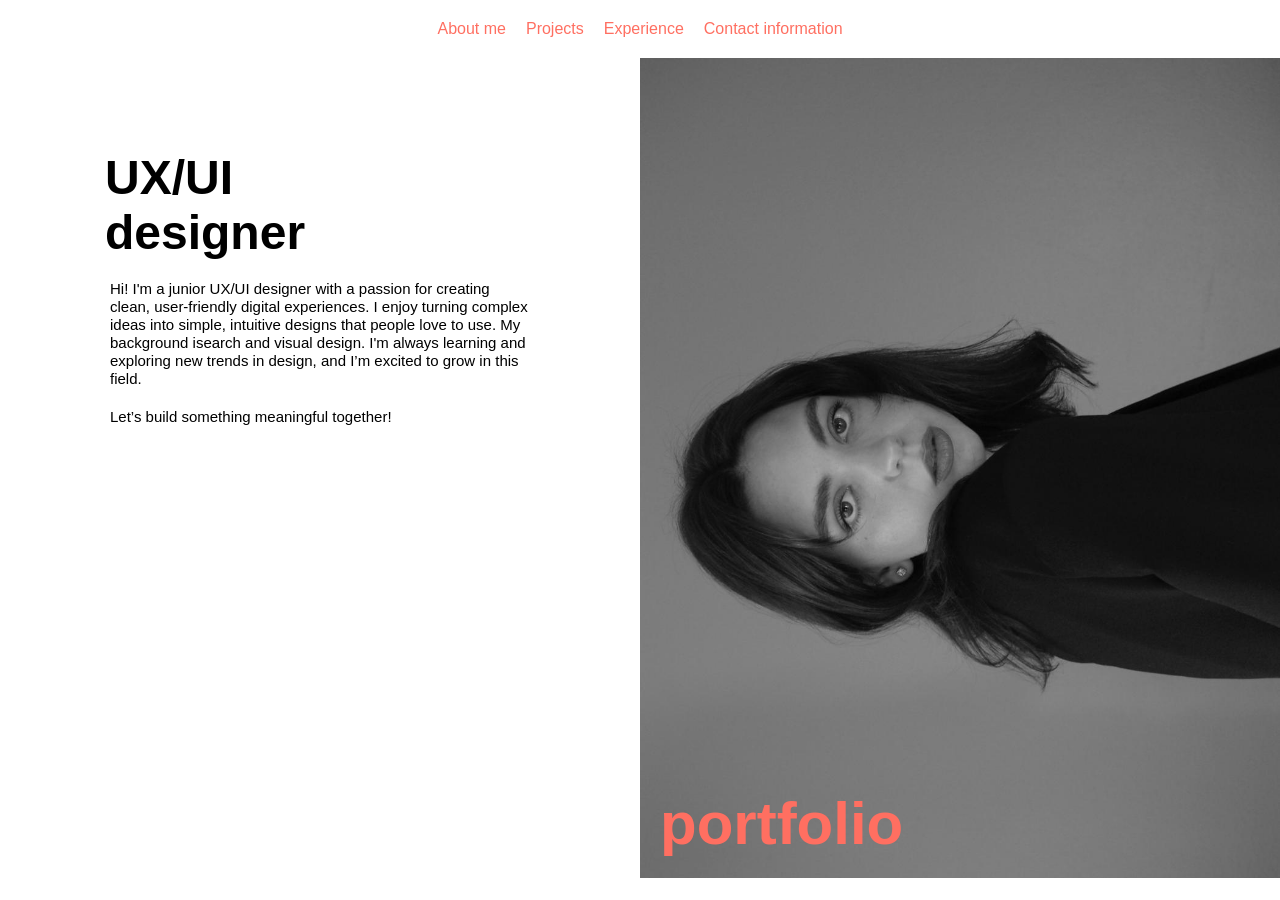
<file: index.html>
<!DOCTYPE html>
<html lang="en">
<head>
  <meta charset="UTF-8">
  <meta name="description" content="UX/UI designer portfolio">
  <meta name="keywords" content="ux, ui, design, portfolio, hire">
  <meta name="author" content="Kristina Medvdedeva">
  <meta name="viewport" content="width=device-width, initial-scale=1.0">
  <title>Kristina's portfolio. About me.</title>
  <link rel="stylesheet" href="style.css">
  <script>
  </script>
</head>
<body>

  <nav>
    <a href="index.html">About me</a>
    <a href="my-projects.html">Projects</a>
    <a href="my-experience.html">Experience</a>
    <a href="contact-info.html">Contact information</a>
  </nav>

  <div class="main">
    <div class="left">
      <h1>UX/UI<br>designer</h1>
      <p>Hi! I'm a junior UX/UI designer with a passion for creating clean, user-friendly digital experiences. I enjoy turning complex ideas into simple, intuitive designs that people love to use. My background isearch and visual design. I'm always learning and exploring new trends in design, and I’m excited to grow in this field.</p>
      <p>Let’s build something meaningful together!</p>
    </div>
    <div class="right">
      <img src="my-photo.jpeg" alt="Kristina's portrait">
      <div class="overlay-text">portfolio</div>
    </div>
  </div>

</body>
</html>
</file>
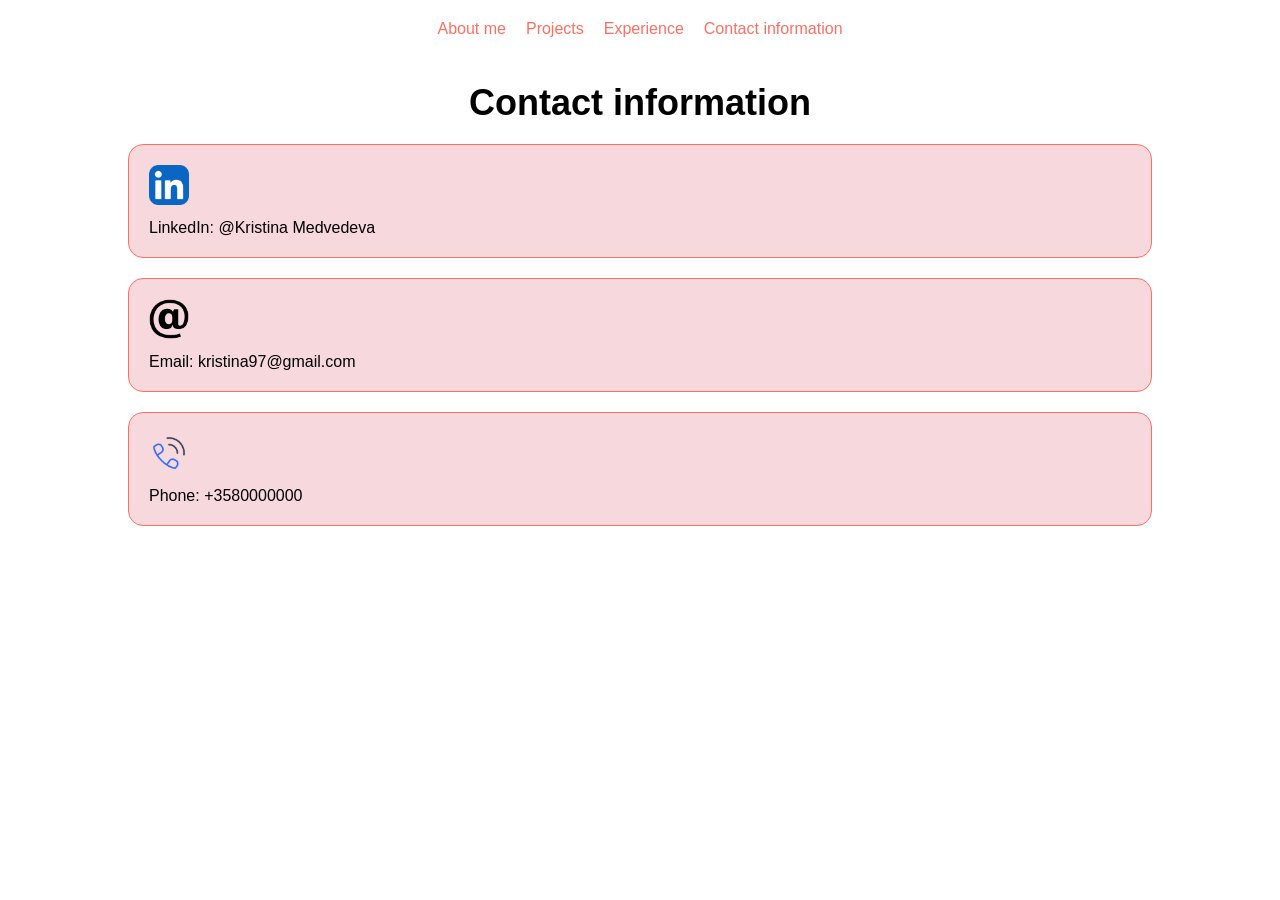
<file: contact-info.html>
<!DOCTYPE html>
<html lang="en">
    <head>
        <meta charset="UTF-8">
        <meta name="description" content="UX/UI designer portfolio">
        <meta name="keywords" content="ux, ui, design, portfolio, hire">
        <meta name="author" content="Kristina Medvdedeva">
        <meta name="viewport" content="width=device-width, initial-scale=1.0">
        <title>Kristina's portfolio. Contact information.</title>
        <link rel="stylesheet" href="style.css">
        <script></script>
    
    </head>
    <body>
        <nav>
            <a href="index.html">About me</a>
            <a href="my-projects.html">Projects</a>
            <a href="my-experience.html">Experience</a>
            <a href="contact-info.html">Contact information</a>
          </nav>

        <h1>Contact information</h1>

        <div class="card">
            <img src="skill-icons--linkedin.png" alt="LinkedIn icon" class="icon">
            <div class="info">LinkedIn: @Kristina Medvedeva</div>
          </div>
        
          <div class="card">
            <img src="entypo--email.png" alt="Email icon" class="icon">
            <div class="info">Email: kristina97@gmail.com</div>
          </div>
        
          <div class="card">
            <img src="marketeq--call.png" alt="Phone icon" class="icon">
            <div class="info">Phone: +3580000000</div>
          </div>
    </body>
    </html>
</file>
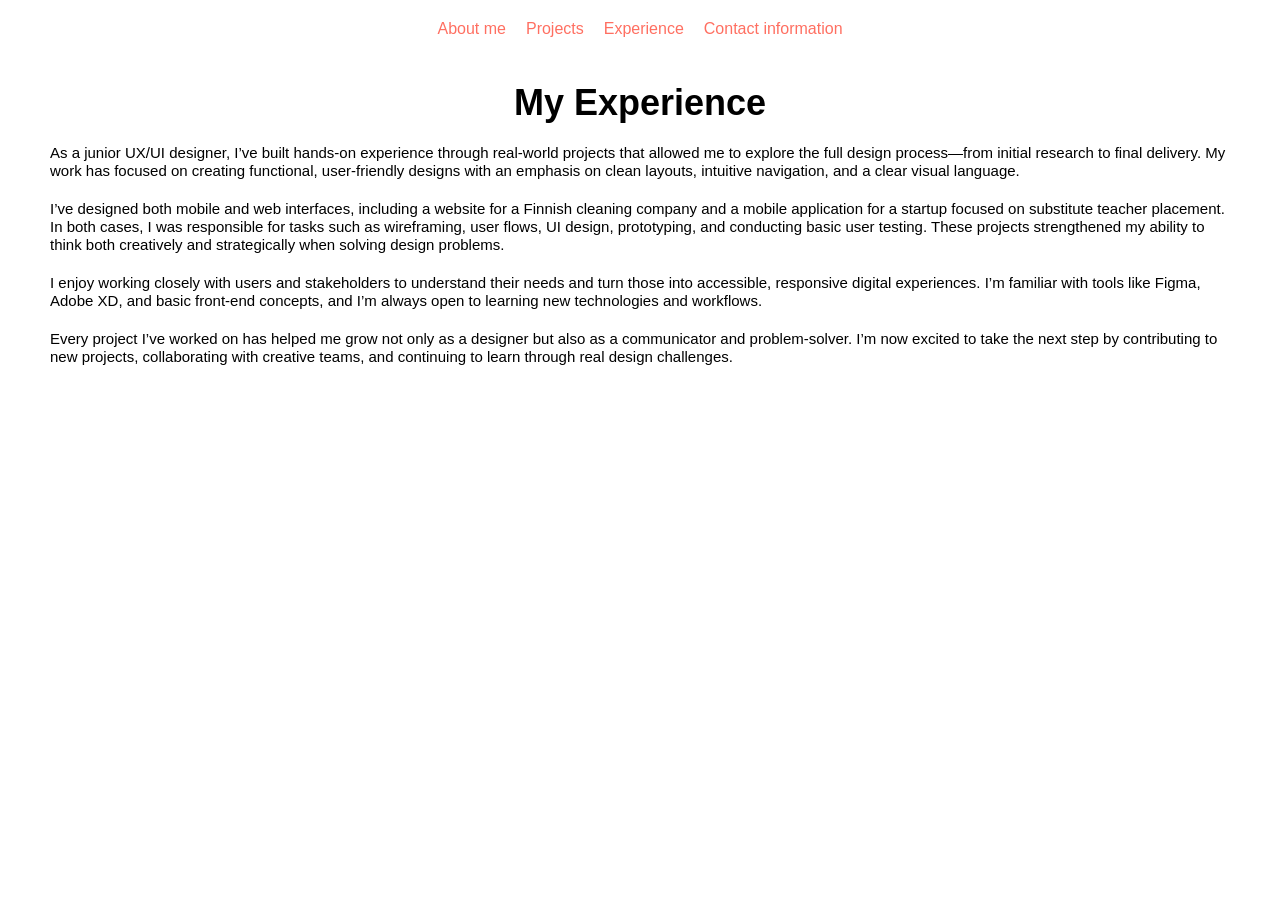
<file: my-experience.html>
<!DOCTYPE html>
<html lang="en">
    <head>
        <meta charset="UTF-8">
        <meta name="description" content="UX/UI designer portfolio">
        <meta name="keywords" content="ux, ui, design, portfolio, hire">
        <meta name="author" content="Kristina Medvdedeva">
        <meta name="viewport" content="width=device-width, initial-scale=1.0">
        <title>Kristina's portfolio. My experience.</title>
        <link rel="stylesheet" href="style.css">
        <script></script>
    
    </head>
    <body>
        <nav>
            <a href="index.html">About me</a>
            <a href="my-projects.html">Projects</a>
            <a href="my-experience.html">Experience</a>
            <a href="contact-info.html">Contact information</a>
          </nav>

        <h1>My Experience</h1>

<p>As a junior UX/UI designer, I’ve built hands-on experience through real-world projects that allowed me to explore the full design process—from initial research to final delivery. My work has focused on creating functional, user-friendly designs with an emphasis on clean layouts, intuitive navigation, and a clear visual language.</p>
<p>I’ve designed both mobile and web interfaces, including a website for a Finnish cleaning company and a mobile application for a startup focused on substitute teacher placement. In both cases, I was responsible for tasks such as wireframing, user flows, UI design, prototyping, and conducting basic user testing. These projects strengthened my ability to think both creatively and strategically when solving design problems.</p>
<p>I enjoy working closely with users and stakeholders to understand their needs and turn those into accessible, responsive digital experiences. I’m familiar with tools like Figma, Adobe XD, and basic front-end concepts, and I’m always open to learning new technologies and workflows.</p>
<p>Every project I’ve worked on has helped me grow not only as a designer but also as a communicator and problem-solver. I’m now excited to take the next step by contributing to new projects, collaborating with creative teams, and continuing to learn through real design challenges.</p>

    </body>
    </html>
</file>
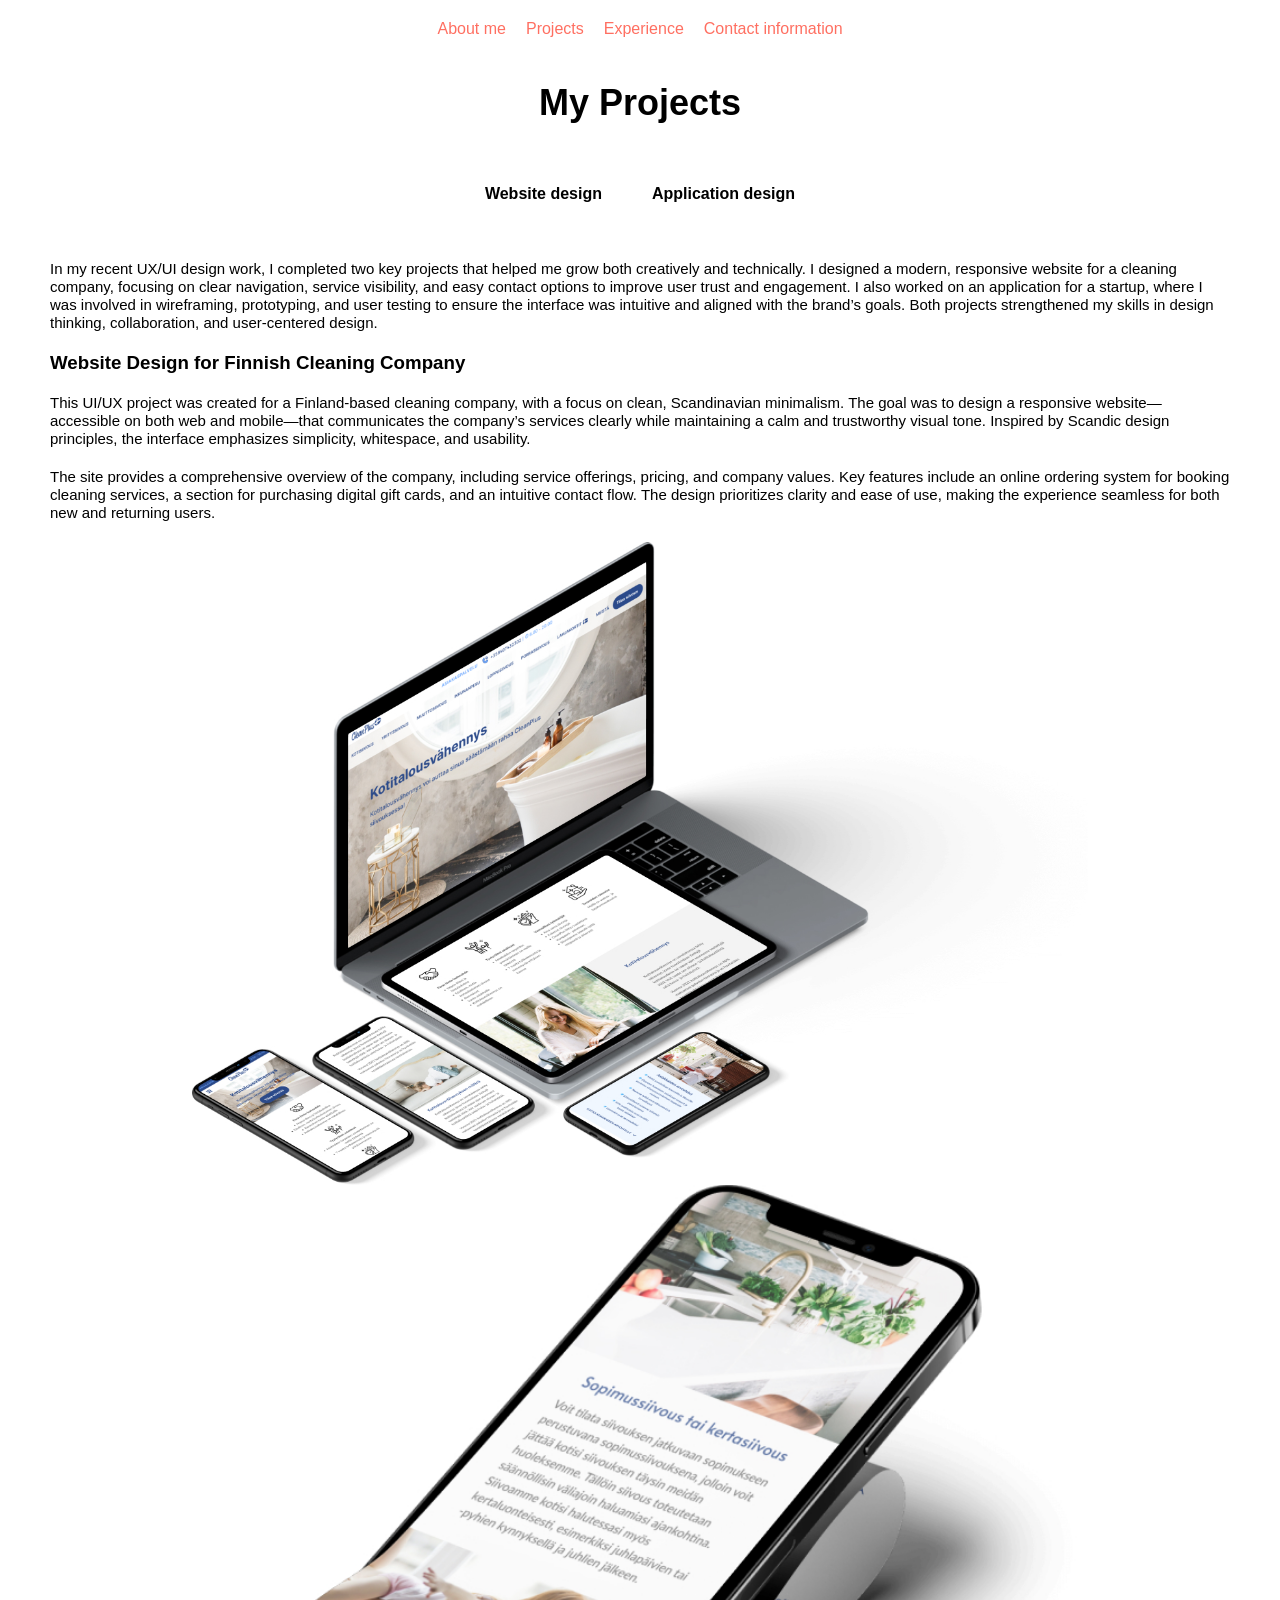
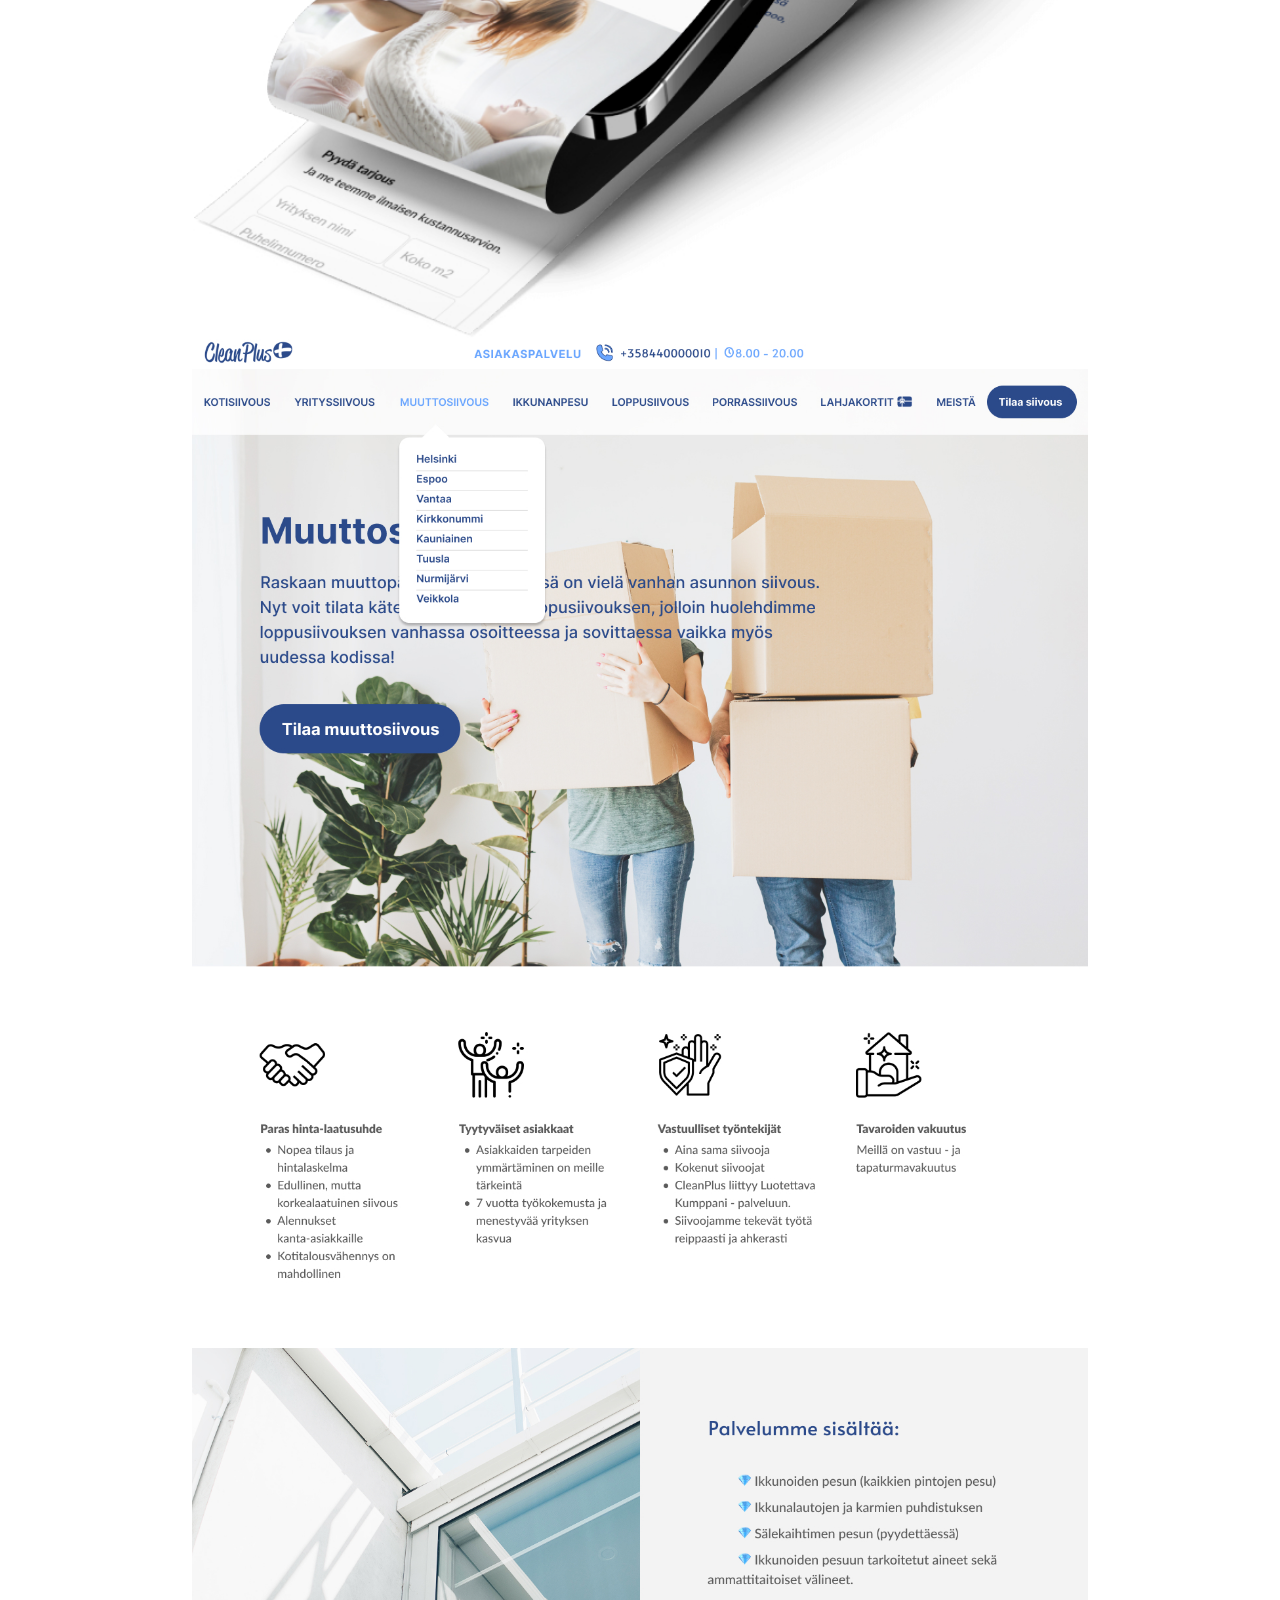
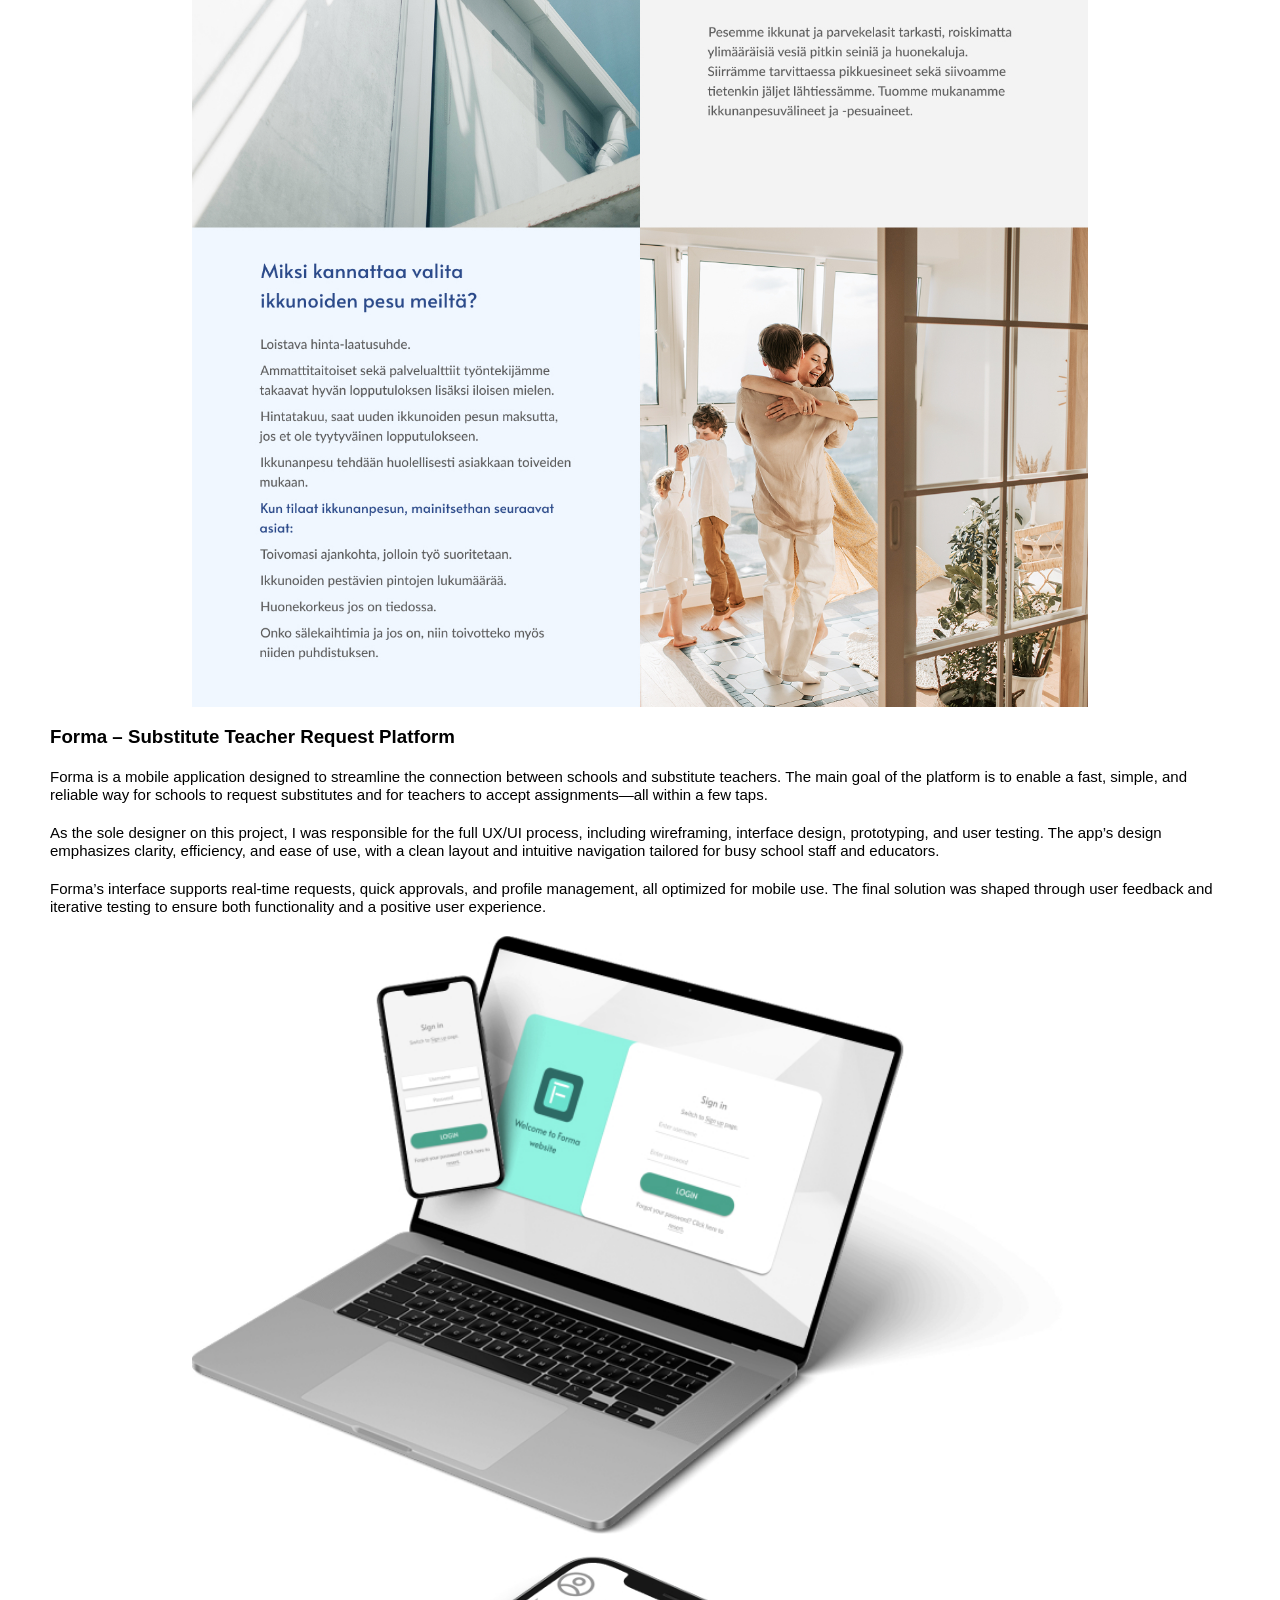
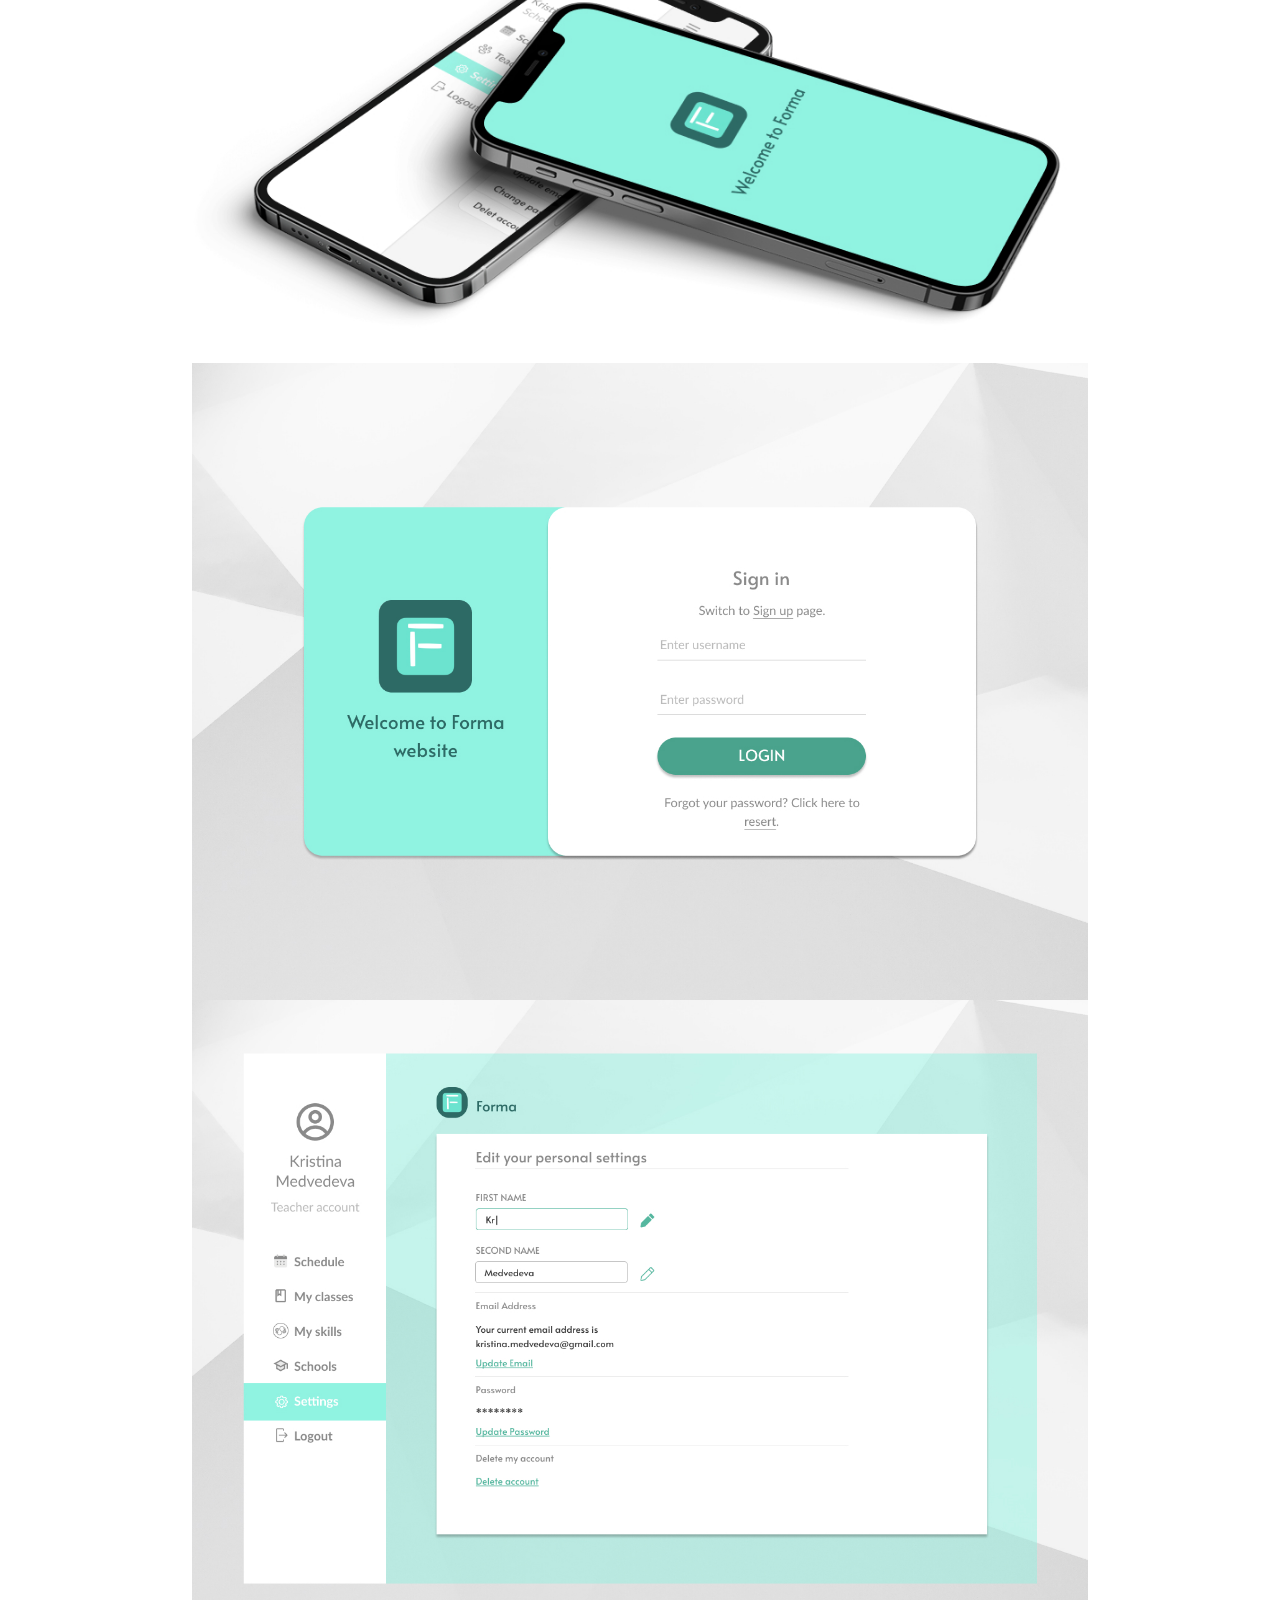
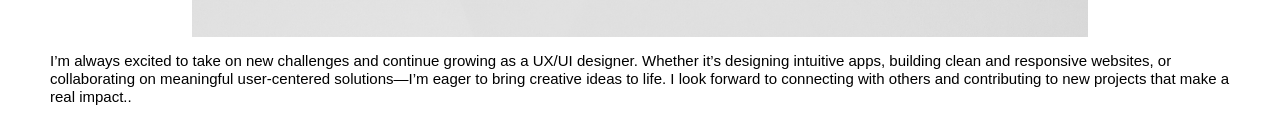
<file: my-projects.html>
<!DOCTYPE html>
<html lang="en">
    <head>
        <meta charset="UTF-8">
        <meta name="description" content="UX/UI designer portfolio">
        <meta name="keywords" content="ux, ui, design, portfolio, hire">
        <meta name="author" content="Kristina Medvdedeva">
        <meta name="viewport" content="width=device-width, initial-scale=1.0">
        <title>Kristina's portfolio. My projects.</title>
        <link rel="stylesheet" href="style.css">
        <script></script>
    
    </head>
    <body>
        <nav>
            <a href="index.html">About me</a>
            <a href="my-projects.html">Projects</a>
            <a href="my-experience.html">Experience</a>
            <a href="contact-info.html">Contact information</a>
          </nav>

        <h1>My Projects</h1>
    <div class="bookmarks">
        <h4><a href = "#website">Website design</a></h4>
        <h4><a href = "#application">Application design</a></h4>
    </div>
<p>In my recent UX/UI design work, I completed two key projects that helped me grow both creatively and technically. I designed a modern, responsive website for a cleaning company, focusing on clear navigation, service visibility, and easy contact options to improve user trust and engagement. I also worked on an application for a startup, where I was involved in wireframing, prototyping, and user testing to ensure the interface was intuitive and aligned with the brand’s goals. Both projects strengthened my skills in design thinking, collaboration, and user-centered design.</p>
<h3 id="website">Website Design for Finnish Cleaning Company</h3>
<p>This UI/UX project was created for a Finland-based cleaning company, with a focus on clean, Scandinavian minimalism. The goal was to design a responsive website—accessible on both web and mobile—that communicates the company’s services clearly while maintaining a calm and trustworthy visual tone. Inspired by Scandic design principles, the interface emphasizes simplicity, whitespace, and usability.</p>
<p>The site provides a comprehensive overview of the company, including service offerings, pricing, and company values. Key features include an online ordering system for booking cleaning services, a section for purchasing digital gift cards, and an intuitive contact flow. The design prioritizes clarity and ease of use, making the experience seamless for both new and returning users.</p>
<img src="Website-MacBook-iPad-iPhone.jpg" alt = "Mockup of Macbook, iPad and iPhone" class="center-img"> 
<img src="website-iPhone-Longscroll-Mockups.jpg" alt = "Mockaup of iPhone" class="center-img">
<img src="website-screen.jpg" alt = "Screen of website" class="center-img">
<img src="website.jpg" alt = "Screen of website" class="center-img">
<h3 id="application">Forma – Substitute Teacher Request Platform</h3>
<p>Forma is a mobile application designed to streamline the connection between schools and substitute teachers. The main goal of the platform is to enable a fast, simple, and reliable way for schools to request substitutes and for teachers to accept assignments—all within a few taps.</p>
<p>As the sole designer on this project, I was responsible for the full UX/UI process, including wireframing, interface design, prototyping, and user testing. The app’s design emphasizes clarity, efficiency, and ease of use, with a clean layout and intuitive navigation tailored for busy school staff and educators.</p>
<p>Forma’s interface supports real-time requests, quick approvals, and profile management, all optimized for mobile use. The final solution was shaped through user feedback and iterative testing to ensure both functionality and a positive user experience.</p>
<img src="app-macbook-and-iphone.jpg" alt = "Macbook and iPhone mockup" class="center-img">
<img src="app-iphones.jpg" alt = "IPhones mockups" class="center-img">
<img src="app-desktop.jpg" alt = "Descktop app screen" class="center-img">
<img src="app-desktop-2.jpg" alt = "Desktop app screen 2" class="center-img">

<p>I’m always excited to take on new challenges and continue growing as a UX/UI designer. Whether it’s designing intuitive apps, building clean and responsive websites, or collaborating on meaningful user-centered solutions—I’m eager to bring creative ideas to life. I look forward to connecting with others and contributing to new projects that make a real impact..</p>

    </body>
    </html>
</file>
<file: style.css>
html {
    scroll-behavior: smooth;
  }
  * {
    box-sizing: border-box;
  }

  body {
    margin: 0;
    font-family: Arial, sans-serif;
    background-color: white;
  }

  nav {
    display: flex;
    flex-wrap: wrap;
    justify-content: center;
    gap: 20px;
    padding: 20px;
    font-size: 16px;
    color: #ff6f61;
    text-align: center;
  }

  nav a {
    text-decoration: none;
    color: #ff6f61;
    font-weight: 500;
  }
  a:hover, a:active {
    background-color: rgb(247, 216, 221);
  }

  .main {
    display: flex;
    flex-direction: column;
  }

  .left, .right {
    width: 100%;
  }

  .left {
    padding: 30px 20px;
  }

  .left h1 {
    font-size: 26px;
    margin-bottom: 20px;
    margin-left: 45px;
    text-align:left;
  }

  .left p {
    font-size: 15px;
    line-height: 1.2;
    margin-bottom: 20px;
  }

  .right {
    position: relative;
    height: 300px;
  }

  .right img {
    width: 100%;
    height: 100%;
    object-fit: cover;
  }

  .overlay-text {
    position: absolute;
    bottom: 20px;
    left: 20px;
    font-size: 40px;
    color: #ff6f61;
    font-weight: bold;
  }

  .bookmarks {
    display: flex;
    flex-wrap: wrap;
    justify-content: center;
    gap: 50px;
    padding: 20px;
    text-align: center;
  }
  .bookmarks a {
    text-decoration: none;
    color: black;
    font-weight: bold;
  }

h1 {
  
  text-align: center;
  font-size: 36px;
  margin-bottom: 20px;
}
h3 {
  margin-bottom: 20px;
  margin-left: 50px;
  margin-right: 50px;
}

p {
  font-size: 15px;
  line-height: 1.2;
  margin-bottom: 20px;
  margin-left: 50px;
  margin-right: 50px;
}
.center-img {
  display: block;
  margin-left: auto;
  margin-right: auto;
  width: 70%;
}

.card {
  align-items: center;
  border-radius: 15px;
  border: 1px solid #ff6f61;
  margin: 20px auto;
  width: 80%;
  padding: 20px;
  background: rgb(247, 216, 221);
}

.icon {
  width: 40px;
  height: auto;
  margin-bottom: 10px;
}

.info {
  font-size: 16px;
}

  /* Larger screens */
  @media (min-width: 768px) {
    .main {
      flex-direction: row;
      height: calc(100vh - 80px);
    }

    .left, .right {
      width: 50%;
    }

    .left {
      padding: 60px;
    }

    .left h1 {
      font-size: 48px;
    }

    .overlay-text {
      font-size: 60px;
    }

    .right {
      height: auto;
    }
  }
</file>
